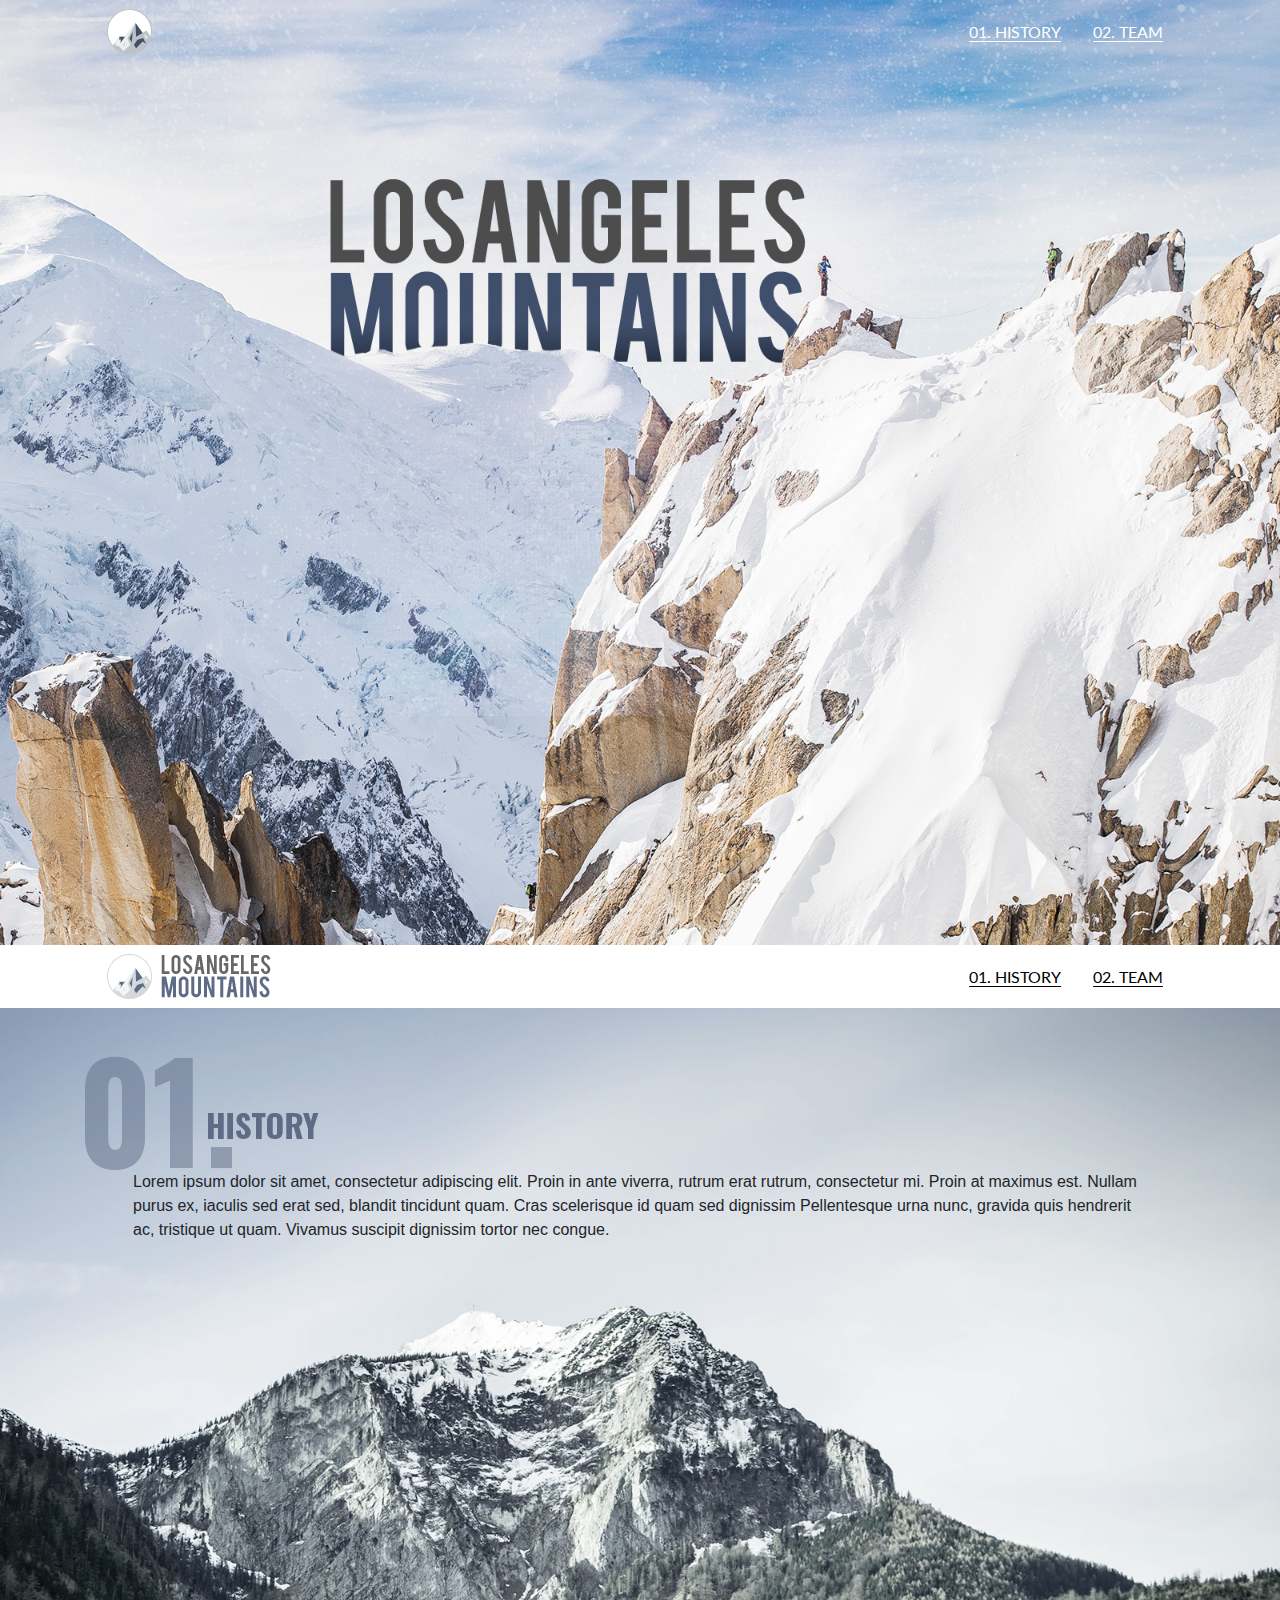
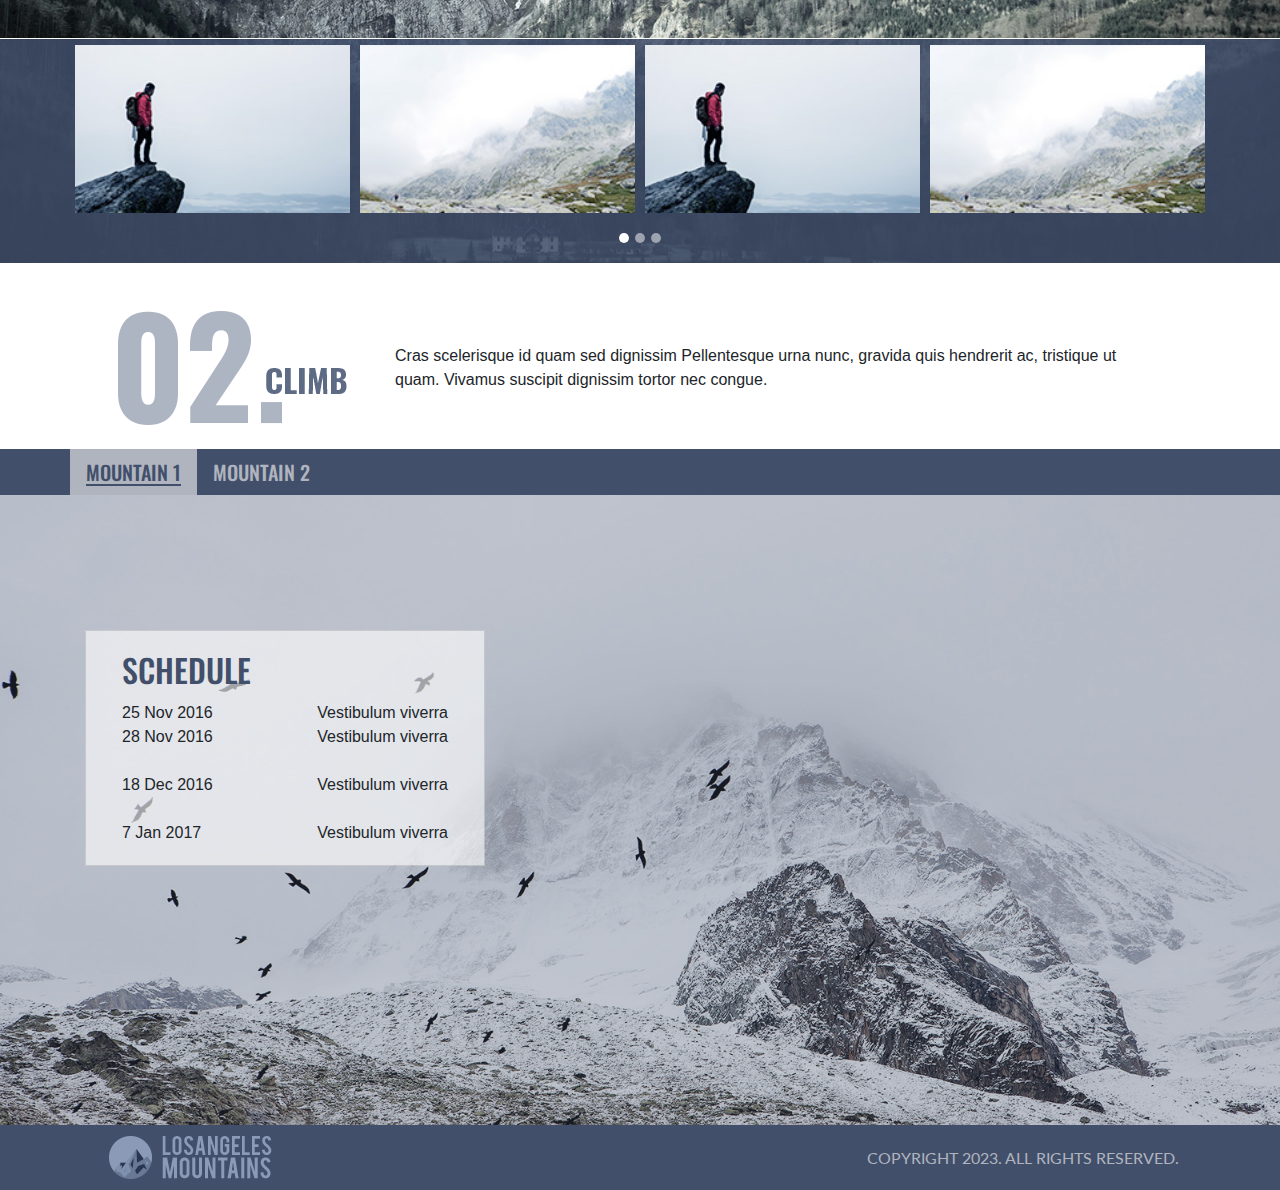
<file: index.html>
<!DOCTYPE html>
<html lang="en">
	<head>
		<meta charset="utf-8">
    <meta name="viewport" content="width=device-width, initial-scale=1">
    <link href="css/style.css" rel="stylesheet">

    <!-- Favicon -->
    <link rel="icon" type="image/x-icon" href="img/Logo_favicon.ico">

    <!-- Bootstrap -->
    <link href="css/bootstrap.min.css" rel="stylesheet">

    <!-- Google Font Lato & Oswald -->
    <link href="https://fonts.googleapis.com/css2?family=Lato:ital,wght@1,700&family=Oswald:wght@700&display=swap" rel="stylesheet">

		<title>Front End Developer Skills Test</title>
    <!-- 
      Front End Developer Skills Test
      Created by Seth Kerrey
      Images and content by Coalition Technologies
      1/4/2023
    -->
    </head>
	<body>

    <!-- Header -->
		<header id="header">

			<div class="container">
        <nav class="navbar navbar-expand-lg navbar-light ">
          <button onclick="scrollHeader();">
            <img src="img/Logo.png" alt="logo">
          </button>
          <a class="navbar-brand" href="#header">
            
          </a>
          <button class="navbar-toggler"
            type="button" 
            data-toggle="collapse" 
            data-target="#navbarToggler"
            aria-controls="navbarToggler" 
            aria-expanded="false" 
            aria-label="Toggle navigation">
            <span class="navbar-toggler-icon"></span>
          </button>
        
          <div class="collapse navbar-collapse nav-style justify-content-end text-right" id="navbarToggler">
            <div class="d-inline-flex">
              <button class="nav-link" onclick="scrollHistory();">
                01. HISTORY
              </button>
              <button class="nav-link" onclick="scrollTeam();">
                02. TEAM
              </button>
            </div>
          </div>
        </nav>
      </div>
		</header>

    <!-- Sticky Nav -->
    <div class="sticky-top bg-white" id="sticky-nav">
      <div class="container">
        <nav class="navbar navbar-expand-lg navbar-light ">
          <button onclick="scrollHeader();">
            <img src="img/logo-text.png" alt="logo">
          </button>
          <button class="navbar-toggler"
            type="button" 
            data-toggle="collapse" 
            data-target="#navbarTogglerSticky"
            aria-controls="navbarTogglerSticky" 
            aria-expanded="false" 
            aria-label="Toggle navigation">
            <span class="navbar-toggler-icon"></span>
          </button>
        
          <div class="collapse navbar-collapse nav-style-sticky justify-content-end text-right" id="navbarTogglerSticky">
            <div class="d-inline-flex bg-white rounded">
              <button class="nav-link" onclick="scrollHistory();">
                01. HISTORY
              </button>
              <button class="nav-link" onclick="scrollTeam();">
                02. TEAM
              </button>
            </div>
          </div>

        </nav>
      </div>
    </div>
    

    <!-- 01 History -->
    <div id="history" class="py-5">
      <div class="container">
        <img src="img/01-history-text.png" alt="history text" class="hitstory text">
        <div class="px-5">
          Lorem ipsum dolor sit amet, consectetur adipiscing elit. Proin in ante viverra, rutrum erat rutrum, consectetur mi. Proin at maximus est. Nullam purus ex, iaculis sed erat sed, blandit tincidunt quam. Cras scelerisque id quam sed dignissim Pellentesque urna nunc, gravida quis hendrerit ac, tristique ut quam. Vivamus suscipit dignissim tortor nec congue. 
        </div>
      </div>
    </div>
        
    <!-- Carousel -->
    <div id="carousel-div">
      <div class="container">
        <div class="row">

          <div id="carousel" class="carousel slide d-flex align-items-sm-center" data-ride="carousel">
            <ol class="carousel-indicators">
              <li data-target="#carousel" data-slide-to="0" class="active"></li>
              <li data-target="#carousel" data-slide-to="1"></li>
              <li data-target="#carousel" data-slide-to="2"></li>
            </ol>
            <div class="carousel-inner">

              <div class="carousel-item active">
                <div class="d-none d-lg-block">
                  <div class="slide-box">
                    <img src="img/slide1.jpg" alt="slide 1">
                    <img src="img/slide2.jpg" alt="slide 2">
                    <img src="img/slide1.jpg" alt="slide 1">
                    <img src="img/slide2.jpg" alt="slide 2">
                  </div>
                </div>
                <div class="d-none d-md-block d-lg-none">
                  <div class="slide-box">
                    <img src="img/slide1.jpg" alt="slide 1">
                    <img src="img/slide2.jpg" alt="slide 2">
                    <img src="img/slide1.jpg" alt="slide 1">
                  </div>
                </div>
                <div class="d-none d-sm-block d-md-none">
                  <div class="slide-box">
                    <img src="img/slide1.jpg" alt="slide 1">
                    <img src="img/slide2.jpg" alt="slide 2">
                  </div>
                </div>
                <div class="d-block d-sm-none">
                  <img class="d-flex mx-auto py-3" src="img/slide1.jpg" alt="slide 1">
                </div>
              </div>

              <div class="carousel-item">
                <div class="d-none d-lg-block">
                  <div class="slide-box">
                    <img src="img/slide1.jpg" alt="slide 1">
                    <img src="img/slide2.jpg" alt="slide 2">
                    <img src="img/slide1.jpg" alt="slide 1">
                    <img src="img/slide2.jpg" alt="slide 2">
                  </div>
                </div>
                <div class="d-none d-md-block d-lg-none">
                  <div class="slide-box">
                    <img src="img/slide1.jpg" alt="slide 1">
                    <img src="img/slide2.jpg" alt="slide 2">
                    <img src="img/slide1.jpg" alt="slide 1">
                  </div>
                </div>
                <div class="d-none d-sm-block d-md-none">
                  <div class="slide-box">
                    <img src="img/slide1.jpg" alt="slide 1">
                    <img src="img/slide2.jpg" alt="slide 2">
                  </div>
                </div>
                <div class="d-block d-sm-none">
                  <img class="d-flex mx-auto py-3" src="img/slide2.jpg" alt="slide 2">
                </div>
              </div>

              <div class="carousel-item">
                <div class="d-none d-lg-block">
                  <div class="slide-box">
                    <img src="img/slide1.jpg" alt="slide 1">
                    <img src="img/slide2.jpg" alt="slide 2">
                    <img src="img/slide1.jpg" alt="slide 1">
                    <img src="img/slide2.jpg" alt="slide 2">
                  </div>
                </div>
                <div class="d-none d-md-block d-lg-none">
                  <div class="slide-box">
                    <img src="img/slide1.jpg" alt="slide 1">
                    <img src="img/slide2.jpg" alt="slide 2">
                    <img src="img/slide1.jpg" alt="slide 1">
                  </div>
                </div>
                <div class="d-none d-sm-block d-md-none">
                  <div class="slide-box">
                    <img src="img/slide1.jpg" alt="slide 1">
                    <img src="img/slide2.jpg" alt="slide 2">
                  </div>
                </div>
                <div class="d-block d-sm-none">
                  <img class="d-flex mx-auto py-3" src="img/slide1.jpg" alt="slide 1">
                </div>
              </div>

            </div>
            <a class="carousel-control-prev" href="#carousel" role="button" data-slide="prev">
              <span class="sr-only">Previous</span>
            </a>
            <a class="carousel-control-next" href="#carousel" role="button" data-slide="next">
              <span class="sr-only">Next</span>
            </a>
          </div>
        </div>
      </div>
    </div>
        
    <!-- 02 Team -->
    <div >
      <div id="team" class="container pt-5 px-5 pb-4">
        <div>
          <img src="img/02-climb-text.png" alt="climb text">
        </div>
        <div class="pl-5">
          Cras scelerisque id quam sed dignissim Pellentesque urna nunc, gravida quis hendrerit ac, tristique ut quam. Vivamus suscipit dignissim tortor nec congue.  
        </div>
      </div>
    </div>

    <!-- Schedule Tabs -->
    <div class="tabbable-responsive">
      <div class="tabbable" id="tabs-group">
        <div class="tabs-background">
          <ul class="nav tabs container">
            <li class="nav-item">
              <a class="nav-link active show" href="#tab1" data-toggle="tab">MOUNTAIN 1</a>
            </li>
            <li class="nav-item">
              <a class="nav-link" href="#tab2" data-toggle="tab">MOUNTAIN 2</a>
            </li>
          </ul>
        </div>
        <div>
          <div class="tab-content">
            <div class="tab-pane active" id="tab1">
              <div class="container schedule-content">

                <div class="card rounded-0">
                  <div class="card-body mx-3">
                    <h5 class="card-title">SCHEDULE</h5>
                      <div class="d-flex justify-content-between">
                        <div>25 Nov 2016</div>
                        <div>Vestibulum viverra</div>
                      </div>
                      <div class="d-flex justify-content-between">
                        <div>28 Nov 2016</div>
                        <div>Vestibulum viverra</div>
                      </div>
                      <br>
                      <div class="d-flex justify-content-between">
                        <div>18 Dec 2016</div>
                        <div>Vestibulum viverra</div>
                      </div>
                      <br>
                      <div class="d-flex justify-content-between">
                        <div>7 Jan 2017</div>
                        <div>Vestibulum viverra</div>
                      </div>
                  </div>    
                </div>
              </div>
            </div>
            <div class="tab-pane" id="tab2">
              <div class="container schedule-content">

                <div class="card rounded-0">
                  <div class="card-body mx-3">
                    <h5 class="card-title">SCHEDULE</h5>
                      <div class="d-flex justify-content-between">
                        <div>17 Nov 2016</div>
                        <div>Vestibulum viverra</div>
                      </div>
                      <br>
                      <div class="d-flex justify-content-between">
                        <div>13 Dec 2016</div>
                        <div>Vestibulum viverra</div>
                      </div>
                      <div class="d-flex justify-content-between">
                        <div>28 Dec 2016</div>
                        <div>Vestibulum viverra</div>
                      </div>
                      <br>
                      <div class="d-flex justify-content-between">
                        <div>9 Feb 2017</div>
                        <div>Vestibulum viverra</div>
                      </div>
                  </div>    
                </div>
              </div>
            </div>
          </div>
        </div>
      </div>
    </div>

    <!-- Footer -->
    <footer>
      <div class="container d-flex align-items-center">
        <button class="d-flex pl-4" onclick="scrollHeader();">
          <img src="img/logo-footer.png" alt="logo footer">
        </button>
        <div class="footer-text d-flex w-100 justify-content-end pr-3">
          <div>
            COPYRIGHT 2023. ALL RIGHTS RESERVED.
          </div>
        </div>
      </div>
    </footer>
    

    <!-- Scripts -->
    <script src="js/jquery.min.js"></script>
    <script src="js/popper.min.js"></script>
    <script src="js/bootstrap.min.js"></script>
    <script src="js/scripts.js"></script>
	</body>
</html>
</file>
<file: css/style.css>
/*
    Front End Developer Skills Test
    Created by Seth Kerrey
    Images and content by Coalition Technologies
    1/4/2023
*/

/* HTML & Body ---------------------------------------------------------- */
html {
  scroll-behavior: smooth;
  scroll-padding-top: 6vh; 
}

body {
	margin: 0;
  font-family: 'Lato', sans-serif;
}

/* Button styling for anchor links -------------------------------------- */
button {
  border: 0;
  background-color: transparent;
  outline: none;
}

button:focus {
  outline: none !important;
}

/* Header  -------------------------------------------------------------- */
header {
  background-image: url('../img/hero.jpg');
  background-size: cover, contain;
  height: 105vh;
  background-repeat: no-repeat;
  background-position: center 5%;
}

@media (max-width: 575.98px) {
  header {
    background-position: 37% 5% !important;
  }
}

.nav-style button {
  font-family: 'Lato', sans-serif;
  color: #fff;
  text-decoration: underline;
  text-underline-offset: 3px;
}

.nav-style button:hover {
  text-decoration: none;
}

.nav-style button:focus {
  text-decoration: underline;
}

/* Sticky Nav ----------------------------------------------------------- */
#sticky-nav {
  height: 7vh;
}

.nav-style-sticky button {
  font-family: 'Lato', sans-serif;
  color: #000;
  text-decoration: underline;
  text-underline-offset: 3px;
}

.nav-style-sticky button:hover {
  text-decoration: none;
}

.nav-style-sticky button:focus {
  text-decoration: underline;
}


/* History ------------------------------------------------------------- */
#history {
  background-image: url('../img/mountains2.jpg');
  background-size: cover, contain;
  height: 95vh;
  background-repeat: no-repeat;
  background-position: center 50%;
}

/* Carousel ----------------------------------------------------------- */
#carousel-div {
  height: 25vh;
  margin-top: -25vh;
  width: 100% !important;
  background-color: rgba(65, 79, 107, .85);
  border-top: .2px solid white;
}

#carousel {
  height: 20vh;
}
.carousel-indicators {
  bottom: -50px !important;
}
.carousel-indicators li {
  display: block;
  width: 10px !important;
  height: 10px !important;
  border-radius: 100%;
}

.carousel {
width: 100vw;
}

.slide-box {
display: flex;
justify-content: space-around;
}

@media (max-width: 575.98px) {
  .slide-box img {
    display: block;
  }
}

@media (min-width: 576px) and (max-width: 767.98px) {
  .slide-box img {
    flex: 50%;
    max-width: 50%;
    padding: 0 4px;
  }
}

@media (min-width: 768px) and (max-width: 991.98px) {
  .slide-box img {
    flex: 33.3333%;
    max-width: 33.3333%;
    padding: 0 4px;
  }
}

@media (min-width: 992px) {
  .slide-box img {
    flex: 0 0 25%;
    max-width: 25%;
    padding: 0 5px;
  }
}


/* Team ------------------------------------------------------------- */
#team {
  display: flex;
  align-items: center;
}

@media (max-width: 767.98px) {
  #team {
    display: block;
  }
}

.tabs-background {
  height: vw;
  background-color: #414f6b;
}

.tabs a {
  font-family: 'Oswald', sans-serif;
  color: #b0b4be;
  font-size: 20px;
  font-weight: 500;
  background-color:#414f6b;
}

.tabs a:hover {
  color: #414f6b;
  background-color: #b0b4be;
  text-decoration: underline;
  text-underline-offset: 3px;
}

.tabs .active {
  color: #414f6b;
  background-color: #b0b4be;
  text-decoration: underline;
  text-underline-offset: 3px;
}

#tab1 {
  background-image: url('../img/mountain-tab1.jpg');
  background-size: cover, contain;
  height: 70vh;
  background-repeat: no-repeat;
  background-position: center 80%;
  box-shadow: inset 0 0 0 1000px rgba(65, 79, 107, .3);
}

#tab2 {
  background-image: url('../img/mountain-tab2.jpg');
  background-size: cover, contain;
  height: 70vh;
  background-repeat: no-repeat;
  background-position: center 80%;
  box-shadow: inset 0 0 0 1000px rgba(65, 79, 107, .3);
}

.schedule-content {
  padding-top: 15vh;
}

.card {
  width: 400px;
  background-color: rgba(255, 255, 255, .6) !important;
}

.card-title {
  font-family: 'Oswald', sans-serif;
  font-size: 32px;
  color: #414f6b;
}

/* Footer ---------------------------------------------------------- */
footer {
  background-color: #414f6b;
  padding: 10px 0 10px 0;
}

.footer-text {
  font-family: 'Lato', sans-serif;
  color: #b0b4be;
}
</file>
